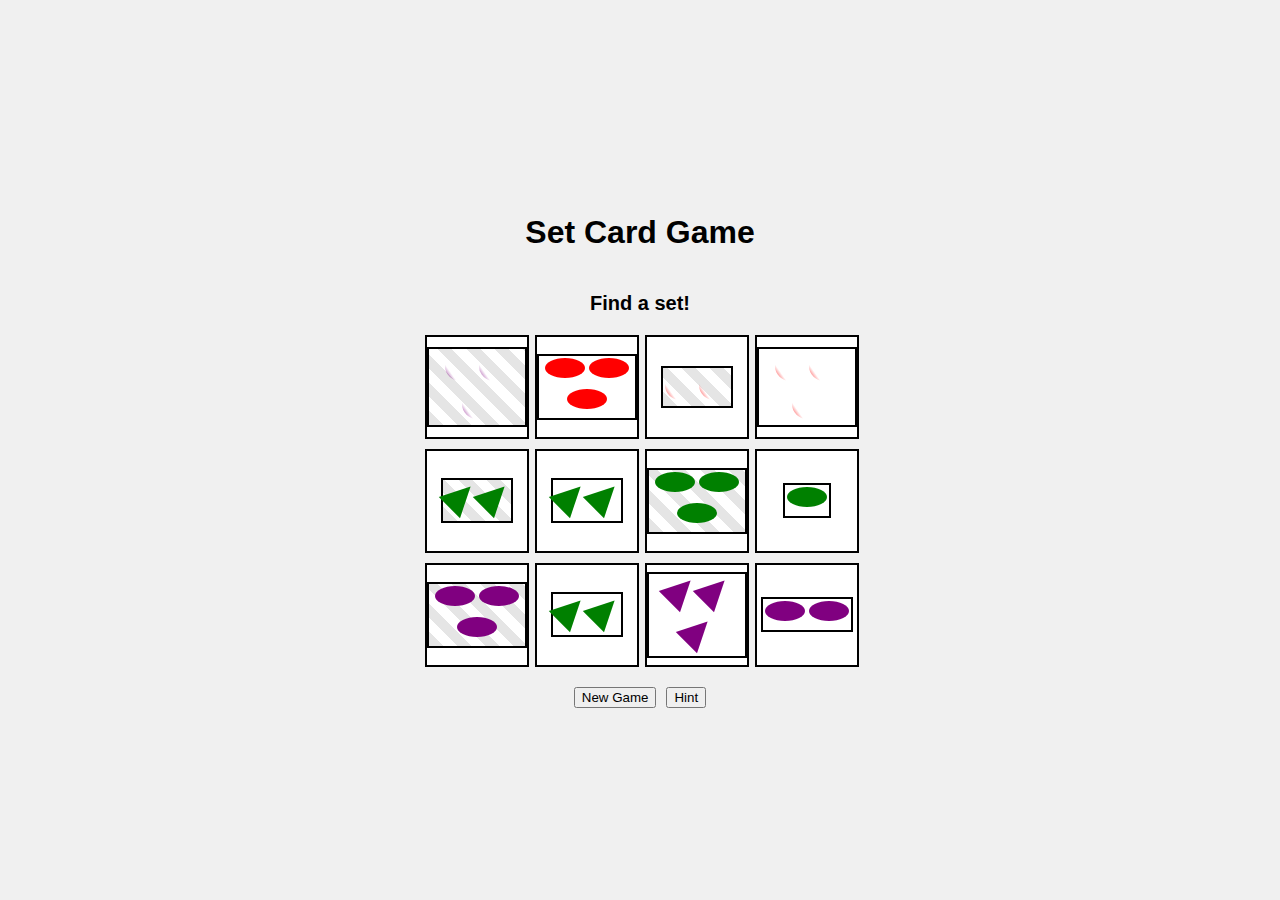
<file: html/aiwebapp.html>
<!DOCTYPE html>
<html lang="en">
<head>
    <meta charset="UTF-8">
    <meta name="viewport" content="width=device-width, initial-scale=1.0">
    <title>Set Card Game</title>
    <style>
        body {
            font-family: Arial, sans-serif;
            background-color: #f0f0f0;
            display: flex;
            flex-direction: column;
            align-items: center;
            justify-content: center;
            height: 100vh;
            margin: 0;
        }
        .game-board {
            display: grid;
            grid-template-columns: repeat(4, 100px);
            gap: 10px;
            margin-top: 20px;
        }
        .card {
            width: 100px;
            height: 100px;
            border: 2px solid #000;
            display: flex;
            justify-content: center;
            align-items: center;
            cursor: pointer;
            background-color: white;
            transition: background-color 0.2s;
            text-align: center;
        }
        .card.selected {
            background-color: #d3f9d8;
        }
        .card img {
            width: 50px;
            height: 50px;
        }
        #status {
            margin-top: 20px;
            font-size: 20px;
            font-weight: bold;
        }
        .controls {
            margin-top: 20px;
            display: flex;
            gap: 10px;
        }
        .card.set-found {
            background-color: #90EE90; /* Light green background for set cards */
        }
        .card.hint {
            border: 2px dashed orange;
        }

        /* Improved shape styles */
        .diamond, .squiggle, .oval {
            display: inline-block;
            margin: 2px;
            width: 30px;
            height: 30px;
        }

        /* Diamond Shape */
        .diamond {
            width: 0;
            height: 0;
            border-left: 15px solid transparent;
            border-right: 15px solid transparent;
            border-bottom: 30px solid;
            transform: rotate(45deg);
            margin-bottom: 5px;
        }

        /* Squiggle Shape (better representation) */
        .squiggle {
            width: 30px;
            height: 30px;
            border-radius: 50%;
            background: linear-gradient(45deg, rgba(255, 0, 0, 0.5), rgba(255, 255, 255, 0.5));
            transform: rotate(10deg);
        }

        /* Oval Shape */
        .oval {
            width: 40px;
            height: 20px;
            background-color: inherit;
            border-radius: 50%;
            margin-bottom: 5px;
        }

        /* Shading Styles */
        .solid {
            background-color: inherit;
            border: 2px solid black; /* Added border for solid shapes */
        }

        .striped {
            background: repeating-linear-gradient(45deg, rgba(0, 0, 0, 0.1), rgba(0, 0, 0, 0.1) 10px, transparent 10px, transparent 20px);
            border: 2px solid black; /* Added border for striped shapes */
        }

        .open {
            background-color: transparent;
            border: 2px solid black; /* Added border for open shapes */
        }
    </style>
</head>
<body>

    <h1>Set Card Game</h1>
    <div id="status">Find a set!</div>

    <div class="game-board" id="gameBoard"></div>

    <div class="controls">
        <button id="newGameButton">New Game</button>
        <button id="hintButton">Hint</button>
    </div>

    <script>
        const shapes = ['diamond', 'squiggle', 'oval'];
        const colors = ['red', 'green', 'purple'];
        const numbers = [1, 2, 3];
        const shadings = ['solid', 'striped', 'open'];
        
        let deck = [];
        let selectedCards = [];
        let gameInProgress = false;

        // Create the deck of 81 unique cards
        function generateDeck() {
            deck = [];
            for (let num of numbers) {
                for (let color of colors) {
                    for (let shape of shapes) {
                        for (let shading of shadings) {
                            deck.push({ num, color, shape, shading });
                        }
                    }
                }
            }
            shuffleDeck();
        }

        // Shuffle the deck using Fisher-Yates algorithm
        function shuffleDeck() {
            for (let i = deck.length - 1; i > 0; i--) {
                const j = Math.floor(Math.random() * (i + 1));
                [deck[i], deck[j]] = [deck[j], deck[i]];
            }
        }

        // Draw cards on the game board
        function drawBoard() {
            const board = document.getElementById('gameBoard');
            board.innerHTML = '';  // Clear existing cards
            const visibleCards = deck.slice(0, 12);  // Show 12 cards initially

            visibleCards.forEach((card, index) => {
                const cardElement = document.createElement('div');
                cardElement.classList.add('card');
                cardElement.dataset.index = index;
                cardElement.onclick = () => selectCard(cardElement, card);
                cardElement.innerHTML = getCardHTML(card);
                board.appendChild(cardElement);
            });
        }

        // Generate HTML for each card based on its attributes
        function getCardHTML(card) {
            const { num, color, shape, shading } = card;

            let shapeHTML = '';
            switch (shape) {
                case 'diamond':
                    shapeHTML = `<div class="diamond" style="border-bottom-color: ${color};"></div>`;
                    break;
                case 'squiggle':
                    shapeHTML = `<div class="squiggle" style="background: linear-gradient(45deg, ${color}, transparent 10px, transparent 20px);"></div>`;
                    break;
                case 'oval':
                    shapeHTML = `<div class="oval" style="background-color: ${color};"></div>`;
                    break;
            }

            // Apply shading
            shapeHTML = `<div class="${shading}">${Array(num).fill(shapeHTML).join('')}</div>`;

            return `<div class="card-content" style="color: ${color};">
                        ${shapeHTML}
                    </div>`;
        }

        // Select a card, check if it's a valid set
        function selectCard(cardElement, card) {
            if (!gameInProgress) return;

            cardElement.classList.toggle('selected');
            const index = parseInt(cardElement.dataset.index);
            if (selectedCards.includes(index)) {
                selectedCards = selectedCards.filter(i => i !== index);
            } else {
                selectedCards.push(index);
            }

            if (selectedCards.length === 3) {
                checkSet();
            }
        }

        // Check if the selected cards form a set
        function checkSet() {
            const selectedCardsData = selectedCards.map(index => deck[index]);
            if (isSet(selectedCardsData)) {
                document.getElementById('status').innerText = 'Set found!';
                selectedCards.forEach(index => document.querySelector(`.card[data-index="${index}"]`).classList.add('set-found'));
                selectedCards = [];
            } else {
                document.getElementById('status').innerText = 'Not a set, try again!';
                selectedCards = [];
                setTimeout(() => resetSelection(), 1000);
            }
        }

        // Check if three cards form a set
        function isSet(cards) {
            for (let i = 0; i < 4; i++) {
                const attributeValues = cards.map(card => card[Object.keys(card)[i]]);
                if (!(new Set(attributeValues).size === 1 || new Set(attributeValues).size === 3)) {
                    return false;
                }
            }
            return true;
        }

        // Reset the selection after a failed attempt
        function resetSelection() {
            document.querySelectorAll('.card.selected').forEach(card => card.classList.remove('selected'));
        }

        // Start a new game
        function startNewGame() {
            generateDeck();
            gameInProgress = true;
            drawBoard();
            document.getElementById('status').innerText = 'Find a set!';
        }

        // Show a hint (find a set for the user)
        function showHint() {
            const hintSet = findSetHint();
            if (hintSet) {
                hintSet.forEach(index => document.querySelector(`.card[data-index="${index}"]`).classList.add('hint'));
                setTimeout(() => document.querySelectorAll('.card.hint').forEach(card => card.classList.remove('hint')), 1500);
            } else {
                document.getElementById('status').innerText = 'No sets found!';
            }
        }

        // Find a valid set in the deck for hint
        function findSetHint() {
            for (let i = 0; i < deck.length - 2; i++) {
                for (let j = i + 1; j < deck.length - 1; j++) {
                    for (let k = j + 1; k < deck.length; k++) {
                        const cards = [deck[i], deck[j], deck[k]];
                        if (isSet(cards)) {
                            return [i, j, k];
                        }
                    }
                }
            }
            return null;
        }

        // Initialize the game
        document.getElementById('newGameButton').onclick = startNewGame;
        document.getElementById('hintButton').onclick = showHint;

        startNewGame();
    </script>

</body>
</html>
</file>
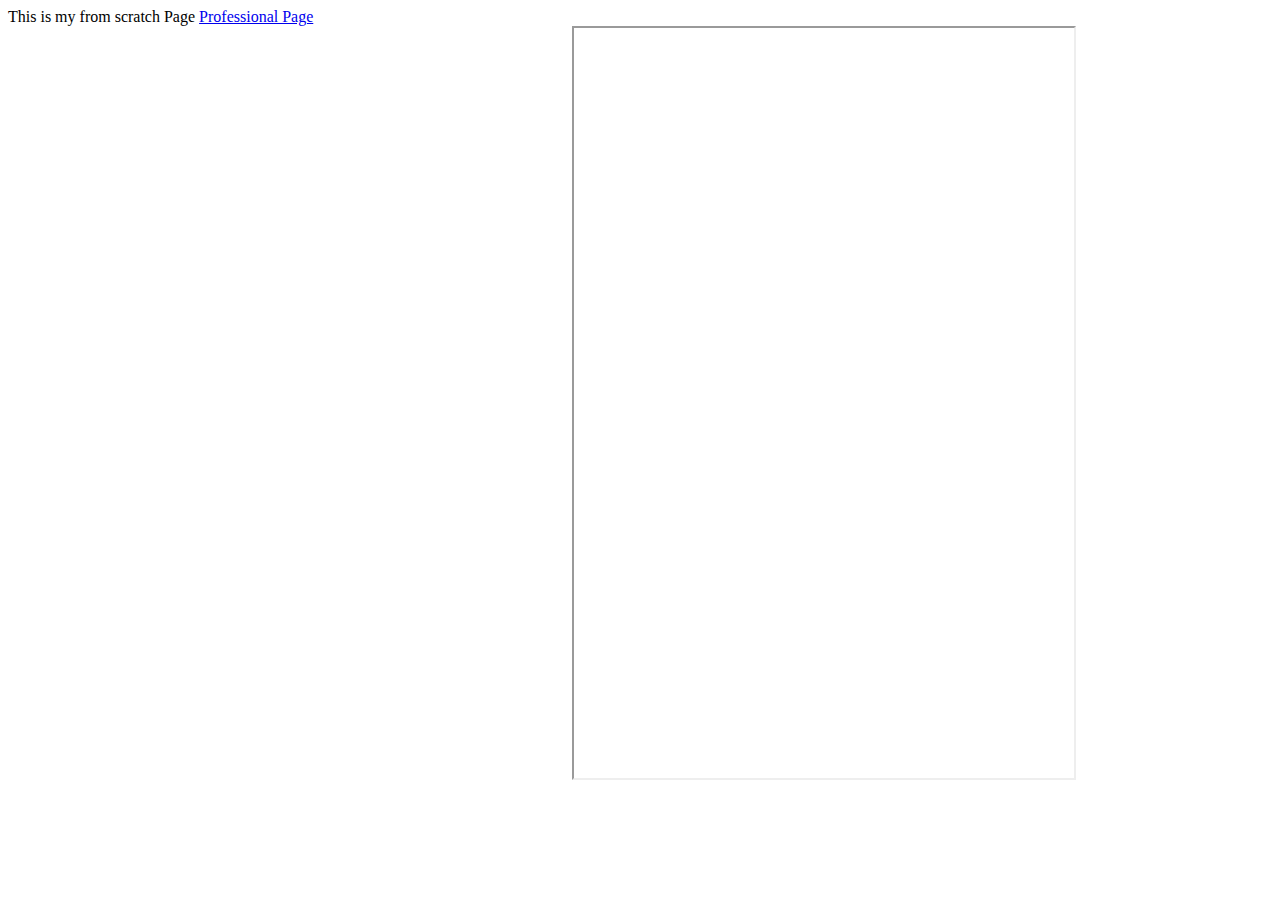
<file: html/scratch.html>
<!DOCTYPE html>
<html lang="en">
<head>
    <meta charset="UTF-8">
    <meta name="viewport" content="width=device-width, initial-scale=1.0">
    <title>Document</title>
</head>
<body>
    This is my from scratch Page
    <a href= "../index.html">Professional Page</a>
</body>
<div class='tableauPlaceholder' id='viz1733333965998' style='position: relative'><noscript><a href='#'><img alt='DASHBOARD ' src='https:&#47;&#47;public.tableau.com&#47;static&#47;images&#47;7Q&#47;7Q9W2K7NG&#47;1_rss.png' style='border: none' /></a></noscript><object class='tableauViz'  style='display:none;'><param name='host_url' value='https%3A%2F%2Fpublic.tableau.com%2F' /> <param name='embed_code_version' value='3' /> <param name='path' value='shared&#47;7Q9W2K7NG' /> <param name='toolbar' value='yes' /><param name='static_image' value='https:&#47;&#47;public.tableau.com&#47;static&#47;images&#47;7Q&#47;7Q9W2K7NG&#47;1.png' /> <param name='animate_transition' value='yes' /><param name='display_static_image' value='yes' /><param name='display_spinner' value='yes' /><param name='display_overlay' value='yes' /><param name='display_count' value='yes' /><param name='language' value='en-US' /></object></div>                <script type='text/javascript'>                    var divElement = document.getElementById('viz1733333965998');                    var vizElement = divElement.getElementsByTagName('object')[0];                    vizElement.style.width='1150px';vizElement.style.height='2027px';                    var scriptElement = document.createElement('script');                    scriptElement.src = 'https://public.tableau.com/javascripts/api/viz_v1.js';                    vizElement.parentNode.insertBefore(scriptElement, vizElement);                </script>
<iframe width="560" height="315" src="https://www.youtube.com/embed/dQw4w9WgXcQ?si=DqXTFfNM2Itr32oI" title="YouTube video player" frameborder="0" allow="accelerometer; autoplay; clipboard-write; encrypted-media; gyroscope; picture-in-picture; web-share" referrerpolicy="strict-origin-when-cross-origin" allowfullscreen></iframe>
<iframe src="https://www.churchofjesuschrist.org/study/general-conference/2019/04/45callister?lang=eng" width="500" height="750"></iframe>
</html>
</file>
